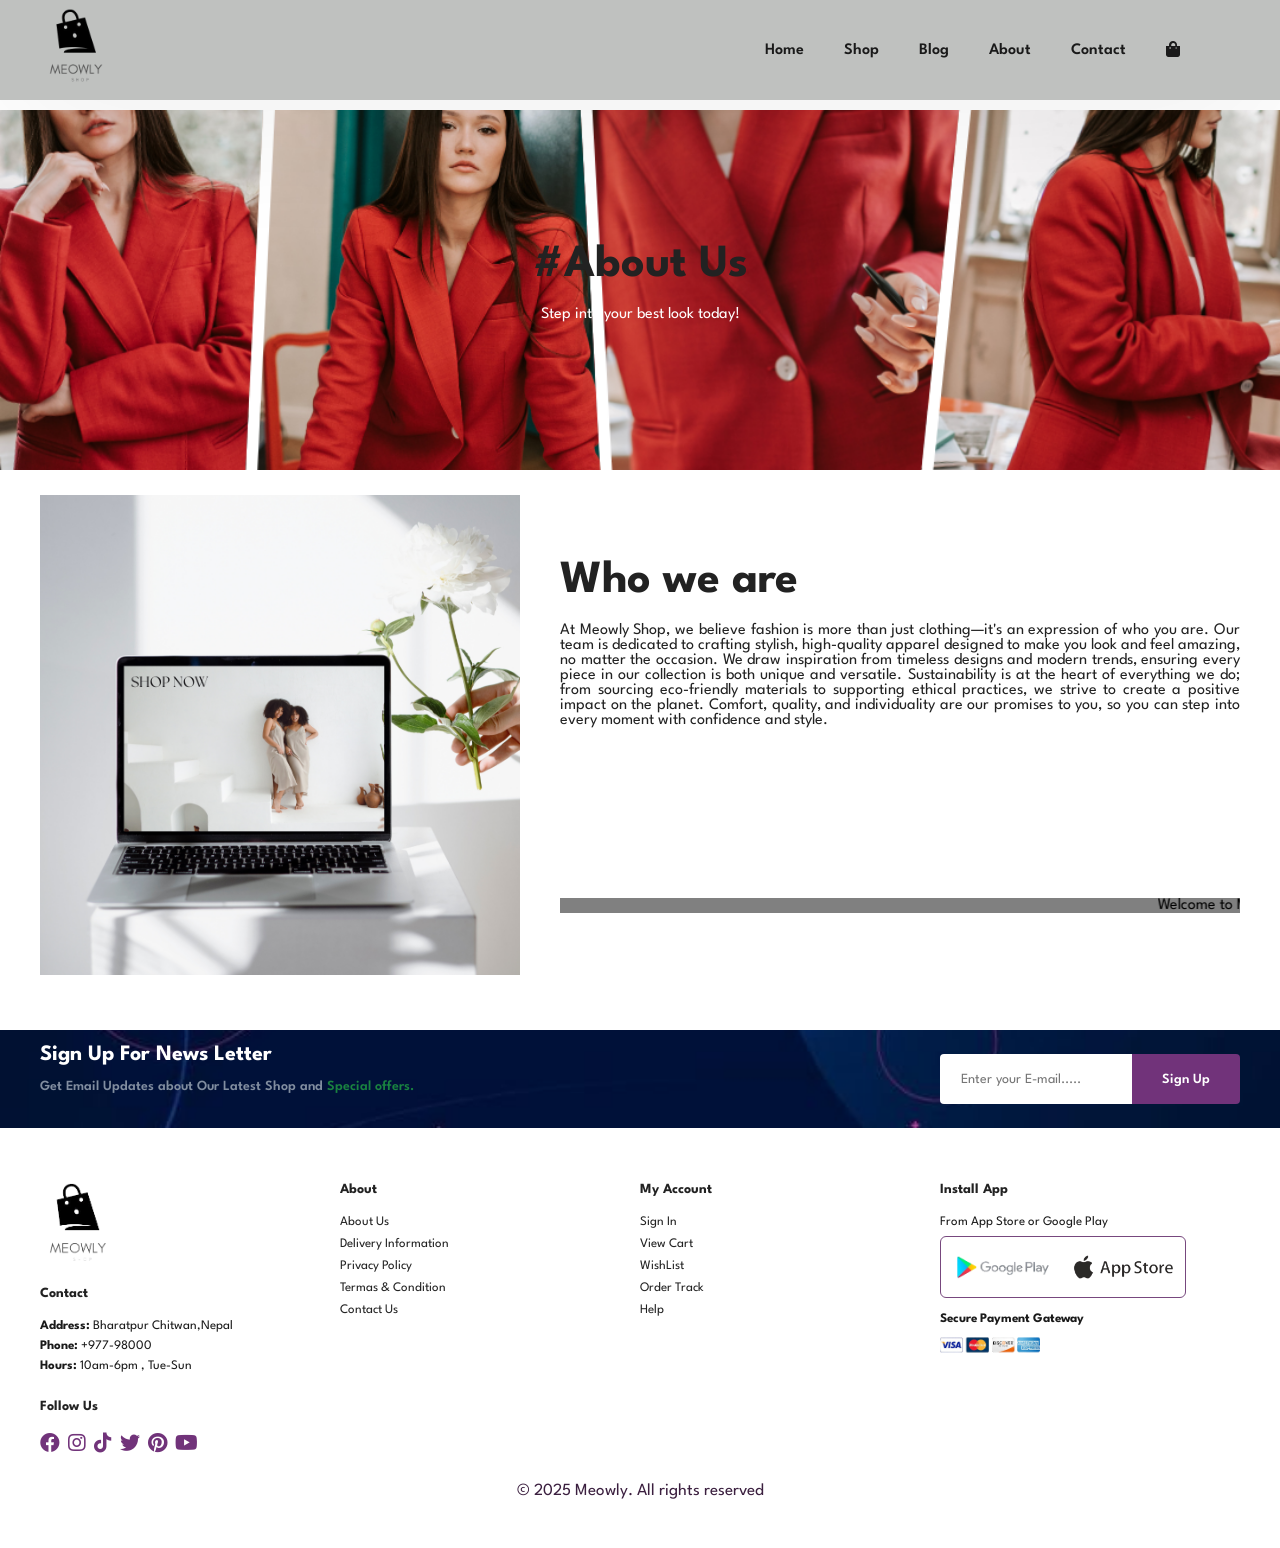
<file: about.html>
<!DOCTYPE html>
<html lang="en">
<head>
    <meta charset="UTF-8">
    <meta name="viewport" content="width=device-width, initial-scale=1.0">
    <title>Ecommerce</title>
    <link rel="stylesheet" href="https://cdnjs.cloudflare.com/ajax/libs/font-awesome/5.15.4/css/all.min.css">
   
        <link rel="stylesheet" href="https://cdnjs.cloudflare.com/ajax/libs/font-awesome/5.15.4/css/all.min.css">
   
    <link rel="stylesheet" href="style.css">
    
</head>
<body>
    <section id="header">
        <a href="#"><img src="img/meowly1.png" class="logo" alt="logo"></a>
        <div>
            <ul id="navbar">
                <li><a  href="index.html">Home</a></li>
                <li><a href="shop.html">Shop</a></li>
                <li><a href="blog.html">Blog</a></li>
                <li><a href="about.html">About</a></li>
                <li><a href="contact.html">Contact</a></li>
                <li><a href="cart.html"><i class="fa fa-shopping-bag" aria-hidden="true"></i></a></li>
                <a href="#" id="close"><i class="fas fa-times"></i></a>
            </ul>
        </div>
        <div id="mobile">
            <i id="bar" class="fas fa-outdent"></i>
        </div>
    </section>
    <section id="page-head" class="about-header">
        <h2>#About Us</h2>
        <p>Step into your best look today!</p>
    </section>
    <section id="about-head" class="section-p1">
        <img src="img/about/about.png" alt="">
        <div>
            <h2>Who we are</h2>
            <p>At Meowly Shop, we believe fashion is more than just clothing—it's an expression of who you are. Our team is dedicated to crafting stylish, 
                high-quality apparel designed to make you look and feel amazing, no matter the occasion. 
                We draw inspiration from timeless designs and modern trends, ensuring every piece in our collection is both unique and versatile. 
                Sustainability is at the heart of everything we do; from sourcing eco-friendly materials to supporting ethical practices,
                 we strive to create a positive impact on the planet. Comfort, quality, and individuality are our promises to you,
                  so you can step into every moment with confidence and style.</p>
            <br><br>
            <br><br>
            <br><br>
            <br><br>
            <br><br>
            
            
            <marquee bgcolor="grey" loop="-1 " width="100%" behavior="scroll" direction="left"> Welcome to Meowly Shop! Discover the latest trends, exclusive collections, and sustainable fashion options. Shop now and redefine your style!</marquee>
        </div>
    </section>
    <section id="newsletter" class="section-p1 section-m1">
        <div class="newstext">
            <h4>Sign Up For News Letter</h4>
            <p>Get Email Updates about Our Latest Shop and <span>Special offers.</span></p>
        </div>
        <div class="form">
            <input type="text" placeholder="Enter your E-mail.....">
            <button class="normal">Sign Up</button>
        </div>
    </section>
    <footer class="section-p1">
        <div class="col">
            <img class="logo" src="img/meowly.png" alt="">
            <h4> Contact</h4>
            <p> <strong>Address:</strong>  Bharatpur Chitwan,Nepal</p>
            <p> <strong>Phone:</strong> +977-98000</p>
            <p> <strong>Hours:</strong>  10am-6pm , Tue-Sun</p>
            <div class="follow"> 
                <h4>Follow Us</h4>
                <div class="icon">
                    <a href="#" class="fab fa-facebook"></a>
                    <a href="#" class="fab fa-instagram"></a>
                    <a href="#" class="fab fa-tiktok"></a>
                    <a href="#" class="fab fa-twitter"></a>
                    <a href="#" class="fab fa-pinterest"></a>
                    <a href="#" class="fab fa-youtube"></a>
                </div>
            </div>
        </div>
        <div class="col">
            <h4>About</h4>
            <a href="#">About Us</a>
            <a href="#">Delivery Information</a>
            <a href="#">Privacy Policy</a>
            <a href="#">Termas & Condition</a>
            <a href="#">Contact Us</a>
        </div>
        <div class="col">
            <h4>My Account</h4>
            <a href="#">Sign In</a>
            <a href="#">View Cart</a>
            <a href="#">WishList</a>
            <a href="#">Order Track</a>
            <a href="#">Help</a>
        </div>
        <div class="col install">
            <h4>Install App</h4>
            <p>From App Store or Google Play</p>
            <div class="row">
                <img src="img/gplay.png" alt="">
                <img src="img/app.png" alt="">
            </div>
            &nbsp;
            <p><strong>Secure Payment Gateway</strong></p>
            <img class="pay"src="img/pay.png" alt="">
        </div>

        <div class="copyright">
            <p>&copy; 2025 Meowly. All rights reserved</p>
        </div>
    </footer>

<script src="script.js"></script>
</body>
</html>
</file>
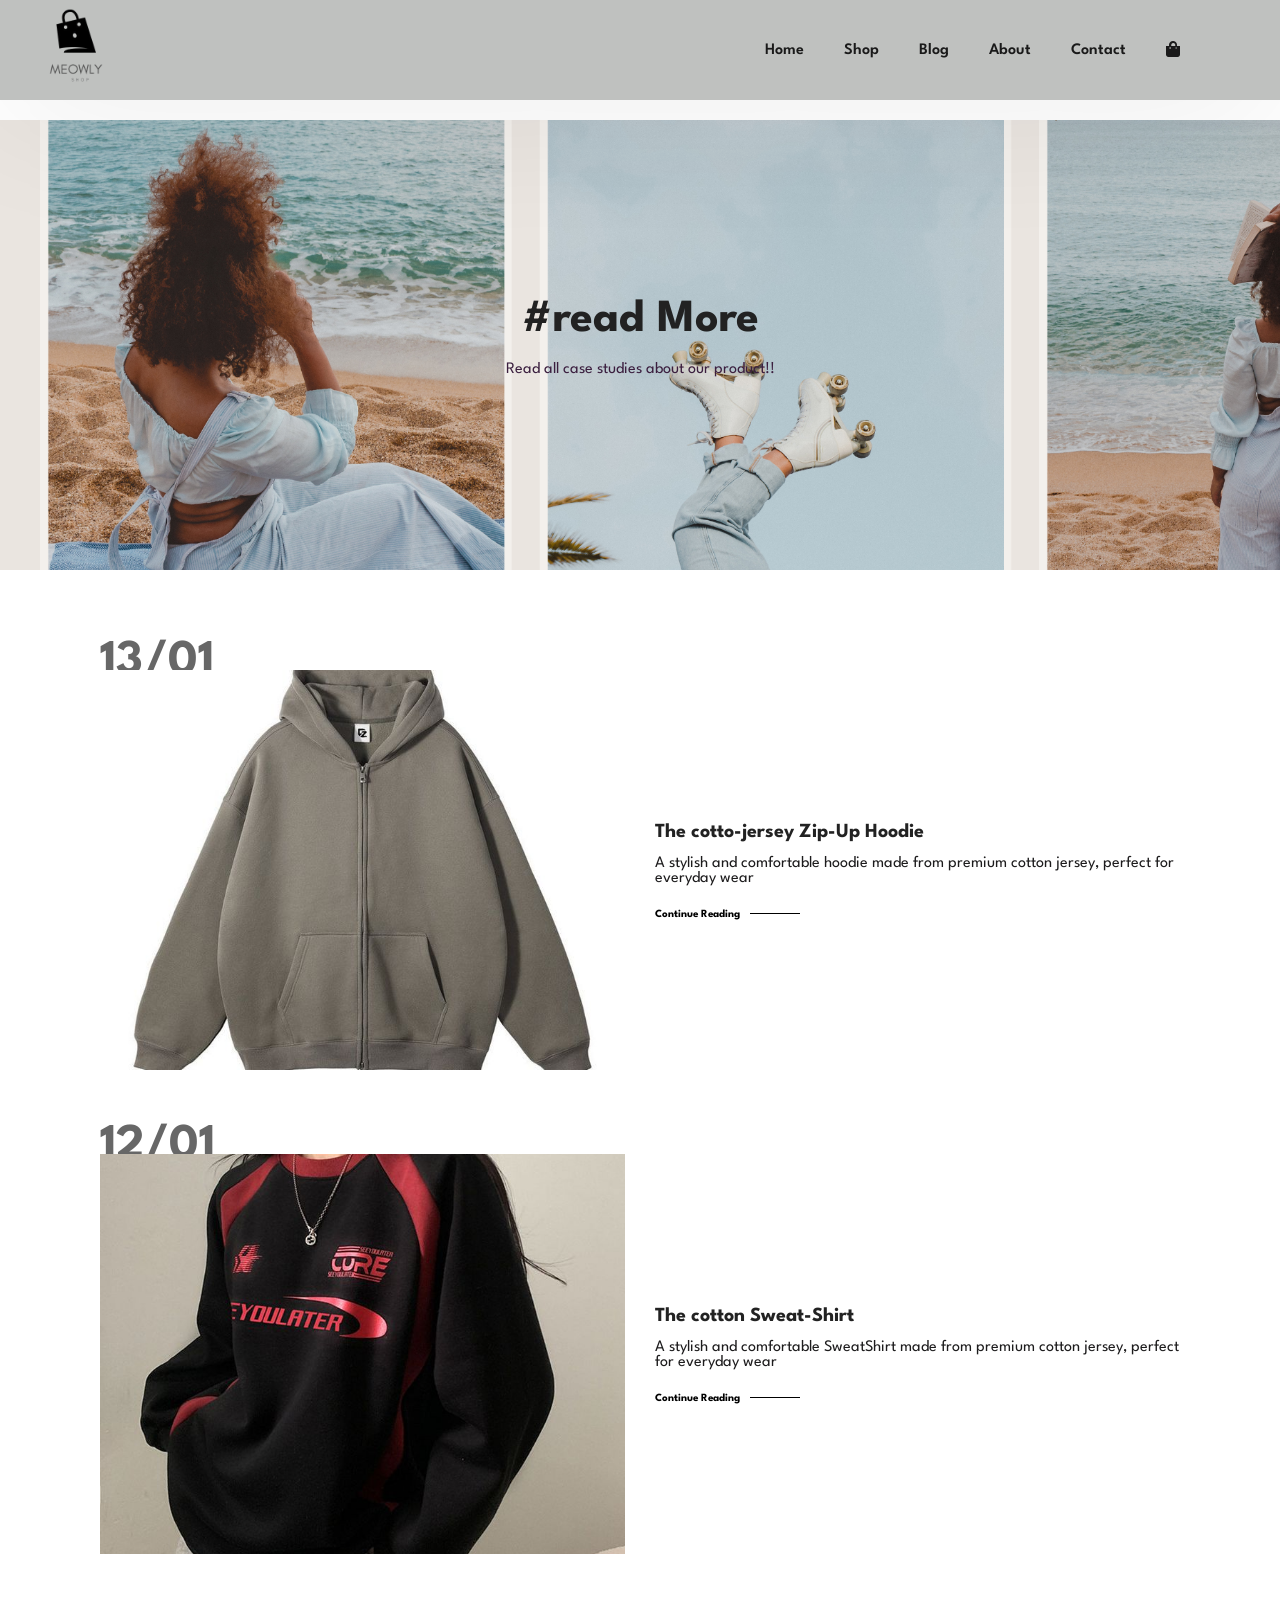
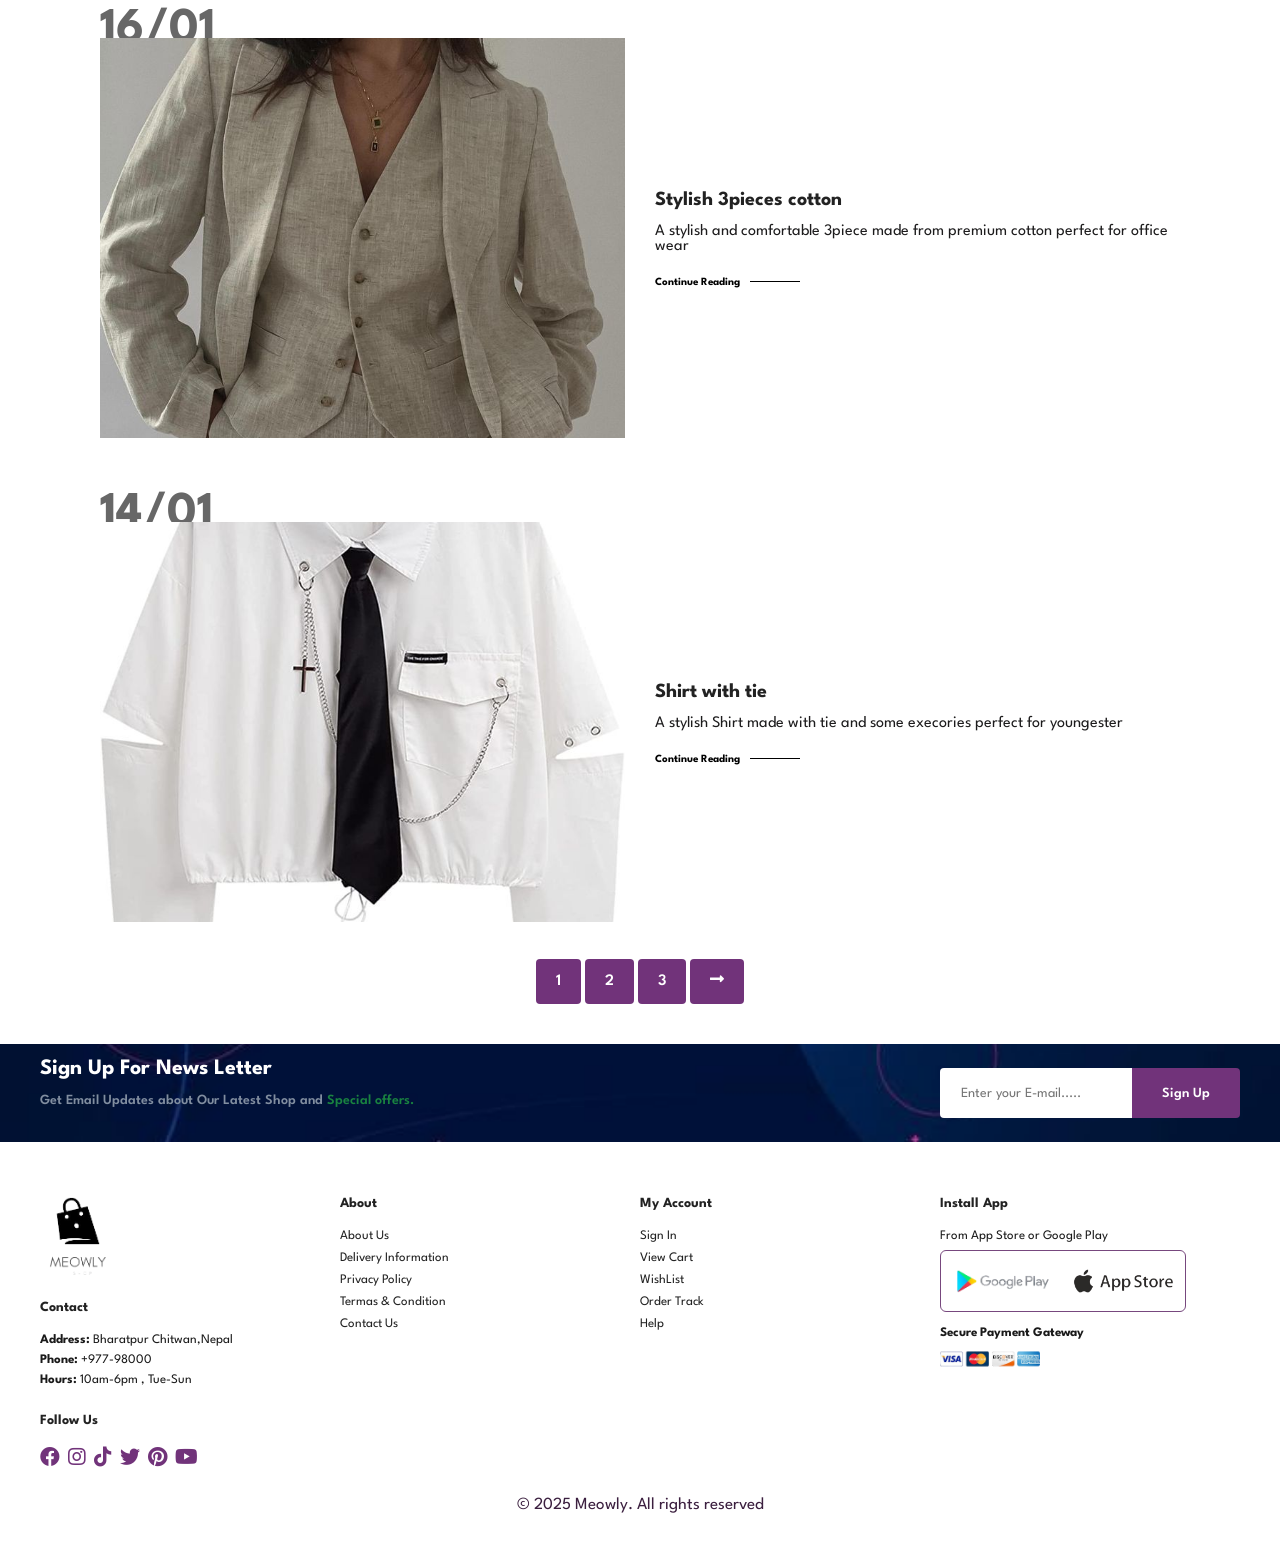
<file: blog.html>
<!DOCTYPE html>
<html lang="en">
<head>
    <meta charset="UTF-8">
    <meta name="viewport" content="width=device-width, initial-scale=1.0">
    <title>Ecommerce</title>
    <link rel="stylesheet" href="https://cdnjs.cloudflare.com/ajax/libs/font-awesome/5.15.4/css/all.min.css">
   
        <link rel="stylesheet" href="https://cdnjs.cloudflare.com/ajax/libs/font-awesome/5.15.4/css/all.min.css">
   
    <link rel="stylesheet" href="style.css">
    
</head>
<body>
    <section id="header">
        <a href="#"><img src="img/meowly1.png" class="logo" alt="logo"></a>
        <div>
            <ul id="navbar">
                <li><a href="index.html">Home</a></li>
                <li><a href="shop.html">Shop</a></li>
                <li><a href="blog.html">Blog</a></li>
                <li><a href="about.html">About</a></li>
                <li><a href="contact.html">Contact</a></li>
                <li><a href="cart.html"><i class="fa fa-shopping-bag" aria-hidden="true"></i></a></li>
                <a href="#" id="close"><i class="fas fa-times"></i></a>
            </ul>
        </div>
        <div id="mobile">
            <i id="bar" class="fas fa-outdent"></i>
        </div>
    </section>
    <section id="page-head" class="blog-header">
        <h2>#read More</h2>
        <p>Read all case studies about our product!!</p>
    </section>
    <section id="blog">
        <div class="blog-box">
            <div class="blog-img">
                <img src="img/blog/blog1.jpg" alt="">
            </div>
            <div class="blog-details">
                <h4>The cotto-jersey Zip-Up Hoodie</h4>
                <p>A stylish and comfortable hoodie made from premium cotton jersey, perfect for everyday wear</p>
                <a href="#">Continue Reading</a>
            </div>
            <h1>13/01</h1>
        </div>
        <div class="blog-box">
            <div class="blog-img">
                <img src="img/blog/blog3.jpeg" alt="">
            </div>
            <div class="blog-details">
                <h4>The cotton Sweat-Shirt</h4>
                <p>A stylish and comfortable SweatShirt made from premium cotton jersey, perfect for everyday wear</p>
                <a href="#">Continue Reading</a>
            </div>
            <h1>12/01</h1>
        </div>
        <div class="blog-box">
            <div class="blog-img">
                <img src="img/blog/blog2.jpeg" alt="">
            </div>
            <div class="blog-details">
                <h4>Stylish 3pieces cotton </h4>
                <p>A stylish and comfortable 3piece made from premium cotton perfect for office wear</p>
                <a href="#">Continue Reading</a>
            </div>
            <h1>16/01</h1>
        </div>
        <div class="blog-box">
            <div class="blog-img">
                <img src="img/blog/blog4.jpeg" alt="">
            </div>
            <div class="blog-details">
                <h4>Shirt with tie </h4>
                <p>A stylish Shirt made with tie and some execories perfect for youngester</p>
                <a href="#">Continue Reading</a>
            </div>
            <h1>14/01</h1>
        </div>
    </section>
   
    <section id="pagination" class="section-p1">
        <a href="#">1</a>
        <a href="#">2</a>
        <a href="#">3</a>
        <a href="#"><i class="fa fa-long-arrow-alt-right"></i></a>
    </section>
    <section id="newsletter" class="section-p1 section-m1">
        <div class="newstext">
            <h4>Sign Up For News Letter</h4>
            <p>Get Email Updates about Our Latest Shop and <span>Special offers.</span></p>
        </div>
        <div class="form">
            <input type="text" placeholder="Enter your E-mail.....">
            <button class="normal">Sign Up</button>
        </div>
    </section>
    <footer class="section-p1">
        <div class="col">
            <img class="logo" src="img/meowly.png" alt="">
            <h4> Contact</h4>
            <p> <strong>Address:</strong>  Bharatpur Chitwan,Nepal</p>
            <p> <strong>Phone:</strong> +977-98000</p>
            <p> <strong>Hours:</strong>  10am-6pm , Tue-Sun</p>
            <div class="follow"> 
                <h4>Follow Us</h4>
                <div class="icon">
                    <a href="#" class="fab fa-facebook"></a>
                    <a href="#" class="fab fa-instagram"></a>
                    <a href="#" class="fab fa-tiktok"></a>
                    <a href="#" class="fab fa-twitter"></a>
                    <a href="#" class="fab fa-pinterest"></a>
                    <a href="#" class="fab fa-youtube"></a>
                </div>
            </div>
        </div>
        <div class="col">
            <h4>About</h4>
            <a href="#">About Us</a>
            <a href="#">Delivery Information</a>
            <a href="#">Privacy Policy</a>
            <a href="#">Termas & Condition</a>
            <a href="#">Contact Us</a>
        </div>
        <div class="col">
            <h4>My Account</h4>
            <a href="#">Sign In</a>
            <a href="#">View Cart</a>
            <a href="#">WishList</a>
            <a href="#">Order Track</a>
            <a href="#">Help</a>
        </div>
        <div class="col install">
            <h4>Install App</h4>
            <p>From App Store or Google Play</p>
            <div class="row">
                <img src="img/gplay.png" alt="">
                <img src="img/app.png" alt="">
            </div>
            &nbsp;
            <p><strong>Secure Payment Gateway</strong></p>
            <img class="pay"src="img/pay.png" alt="">
        </div>

        <div class="copyright">
            <p>&copy; 2025 Meowly. All rights reserved</p>
        </div>
    </footer>

<script src="script.js"></script>
</body>
</html>
</file>
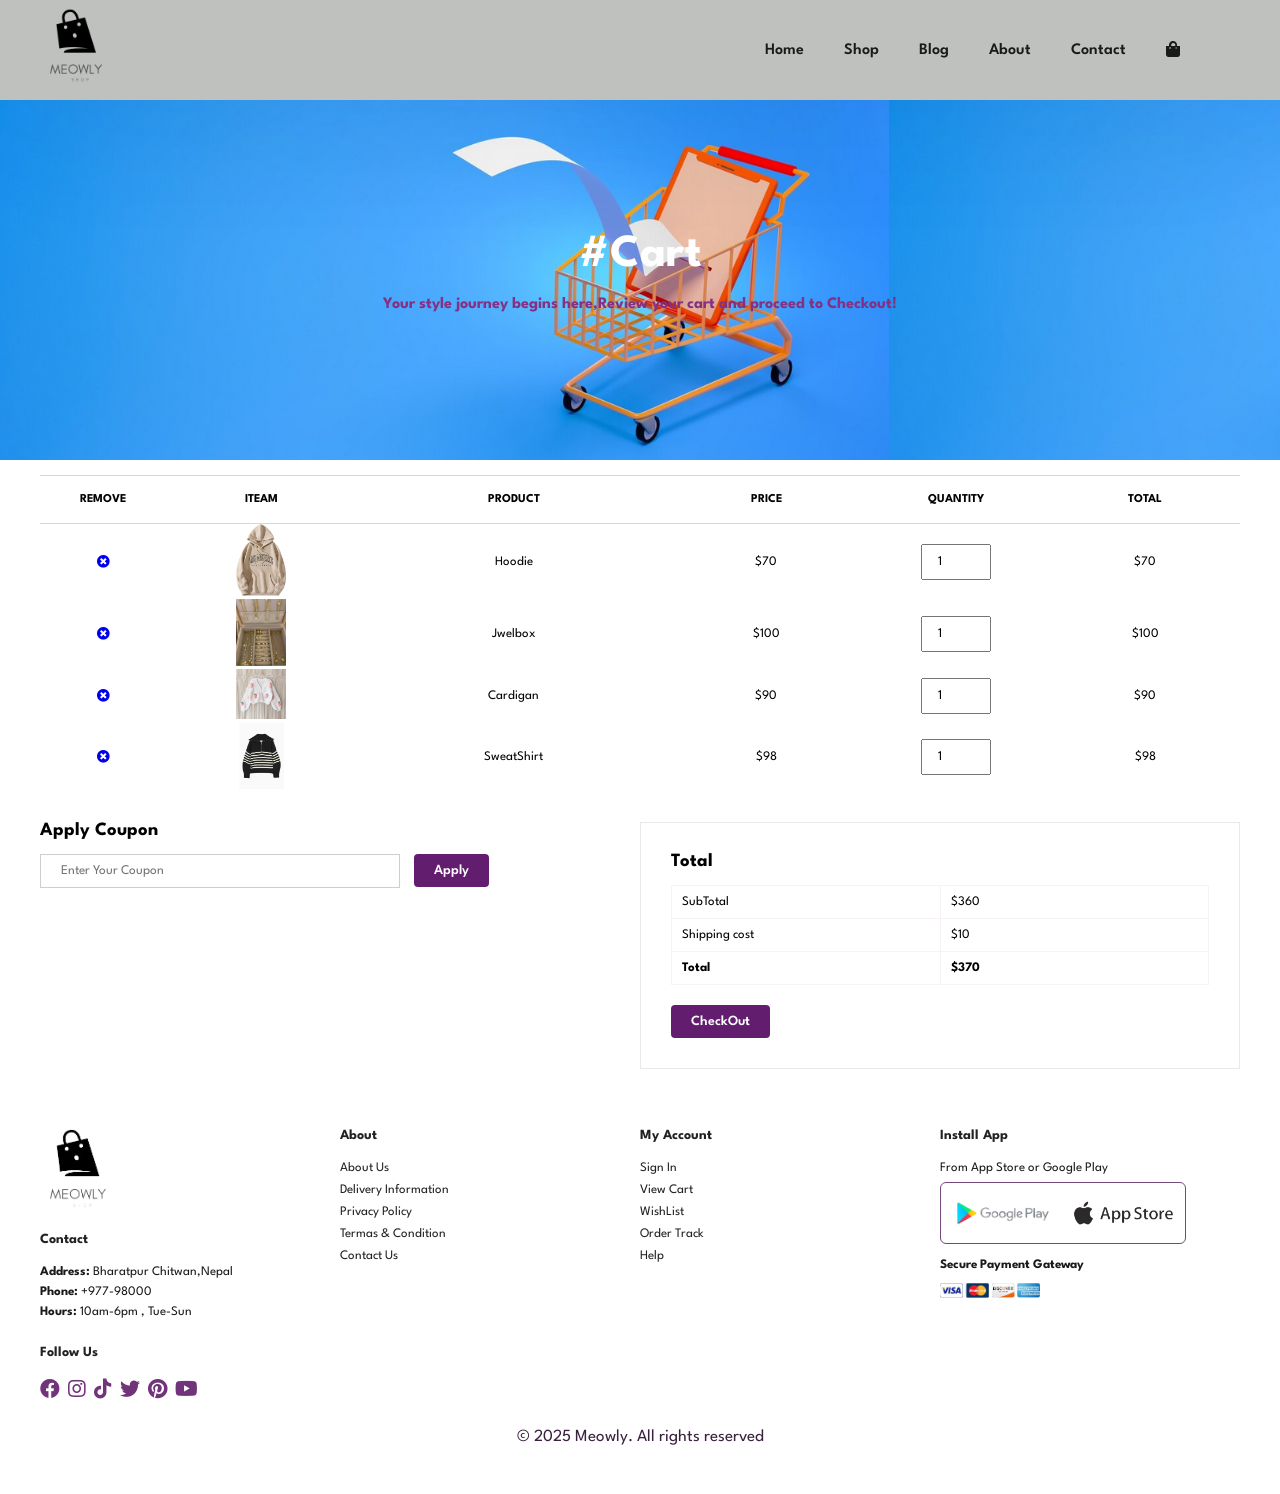
<file: cart.html>
<!DOCTYPE html>
<html lang="en">
<head>
    <meta charset="UTF-8">
    <meta name="viewport" content="width=device-width, initial-scale=1.0">
    <title>Ecommerce</title>
    <link rel="stylesheet" href="https://cdnjs.cloudflare.com/ajax/libs/font-awesome/5.15.4/css/all.min.css">
   
        <link rel="stylesheet" href="https://cdnjs.cloudflare.com/ajax/libs/font-awesome/5.15.4/css/all.min.css">
   
    <link rel="stylesheet" href="style.css">
    
</head>
<body>
    <section id="header">
        <a href="#"><img src="img/meowly1.png" class="logo" alt="logo"></a>
        <div>
            <ul id="navbar">
                <li><a  href="index.html">Home</a></li>
                <li><a href="shop.html">Shop</a></li>
                <li><a href="blog.html">Blog</a></li>
                <li><a href="about.html">About</a></li>
                <li><a href="contact.html">Contact</a></li>
                <li><a href="cart.html"><i class="fa fa-shopping-bag" aria-hidden="true"></i></a></li>
                <a href="#" id="close"><i class="fas fa-times"></i></a>
            </ul>
        </div>
        <div id="mobile">
            <i id="bar" class="fas fa-outdent"></i>
        </div>
    </section>
    <section id="page-head" class="cart-header">
        <h2>#Cart</h2>
        <p><strong>Your style journey begins here,Review your cart and proceed to Checkout!</strong></p>
    </section>
    <section id="cart" class="section-p1">
        <table width="100%">
            <thead>
                <tr>
                    <td>Remove</td>
                    <td>Iteam</td>
                    <td>Product</td>
                    <td>Price</td>
                    <td>Quantity</td>
                    <td>Total</td>
                </tr>
            </thead>
            <tbody>
                <tr>
                    <td><a href="#"><i class="fa fa-times-circle"></i></a></td>
                    <td><img src="img/product/hoodie.jpeg" alt=""></td>
                    <td>Hoodie</td>
                    <td>$70</td>
                    <td><input type="number" value="1"></td>
                    <td>$70</td>
                </tr>
                <tr>
                    <td><a href="#"><i class="fa fa-times-circle"></i></a></td>
                    <td><img src="img/product/jwelbox.jpeg" alt=""></td>
                    <td>Jwelbox</td>
                    <td>$100</td>
                    <td><input type="number" value="1"></td>
                    <td>$100</td>
                </tr>
                <tr>
                    <td><a href="#"><i class="fa fa-times-circle"></i></a></td>
                    <td><img src="img/product/cardigan.jpeg" alt=""></td>
                    <td>Cardigan</td>
                    <td>$90</td>
                    <td><input type="number" value="1"></td>
                    <td>$90</td>
                </tr>
                <tr>
                    <td><a href="#"><i class="fa fa-times-circle"></i></a></td>
                    <td><img src="img/product/neck.jpeg" alt=""></td>
                    <td>SweatShirt</td>
                    <td>$98</td>
                    <td><input type="number" value="1"></td>
                    <td>$98</td>
                </tr>
            </tbody>
        </table>
    </section>
    <section id="cart-add" class="section-p1">
        <div id="coupon">
            <h3>Apply Coupon</h3>
            <div>
                <input text="type" placeholder="Enter Your Coupon">
                <button class="normal">Apply</button>
            </div>
        </div>

        <div id="sub-total">
            <h3>Total</h3>
            <table>
                <tr>
                    <td>SubTotal</td>
                    <td>$360</td>
                </tr>
                <tr>
                    <td>Shipping cost</td>
                    <td>$10</td>
                </tr>
                <tr>
                    <td><strong>Total</strong></td>
                    <td><strong>$370</strong></td>
                </tr>
            </table>
            <button class="normal">CheckOut</button>
        </div>
    </section>
   
    

   
    <footer class="section-p1">
        <div class="col">
            <img class="logo" src="img/meowly.png" alt="">
            <h4> Contact</h4>
            <p> <strong>Address:</strong>  Bharatpur Chitwan,Nepal</p>
            <p> <strong>Phone:</strong> +977-98000</p>
            <p> <strong>Hours:</strong>  10am-6pm , Tue-Sun</p>
            <div class="follow"> 
                <h4>Follow Us</h4>
                <div class="icon">
                    <a href="#" class="fab fa-facebook"></a>
                    <a href="#" class="fab fa-instagram"></a>
                    <a href="#" class="fab fa-tiktok"></a>
                    <a href="#" class="fab fa-twitter"></a>
                    <a href="#" class="fab fa-pinterest"></a>
                    <a href="#" class="fab fa-youtube"></a>
                </div>
            </div>
        </div>
        <div class="col">
            <h4>About</h4>
            <a href="#">About Us</a>
            <a href="#">Delivery Information</a>
            <a href="#">Privacy Policy</a>
            <a href="#">Termas & Condition</a>
            <a href="#">Contact Us</a>
        </div>
        <div class="col">
            <h4>My Account</h4>
            <a href="#">Sign In</a>
            <a href="#">View Cart</a>
            <a href="#">WishList</a>
            <a href="#">Order Track</a>
            <a href="#">Help</a>
        </div>
        <div class="col install">
            <h4>Install App</h4>
            <p>From App Store or Google Play</p>
            <div class="row">
                <img src="img/gplay.png" alt="">
                <img src="img/app.png" alt="">
            </div>
            &nbsp;
            <p><strong>Secure Payment Gateway</strong></p>
            <img class="pay"src="img/pay.png" alt="">
        </div>

        <div class="copyright">
            <p>&copy; 2025 Meowly. All rights reserved</p>
        </div>
    </footer>

<script src="script.js"></script>
</body>
</html>
</file>
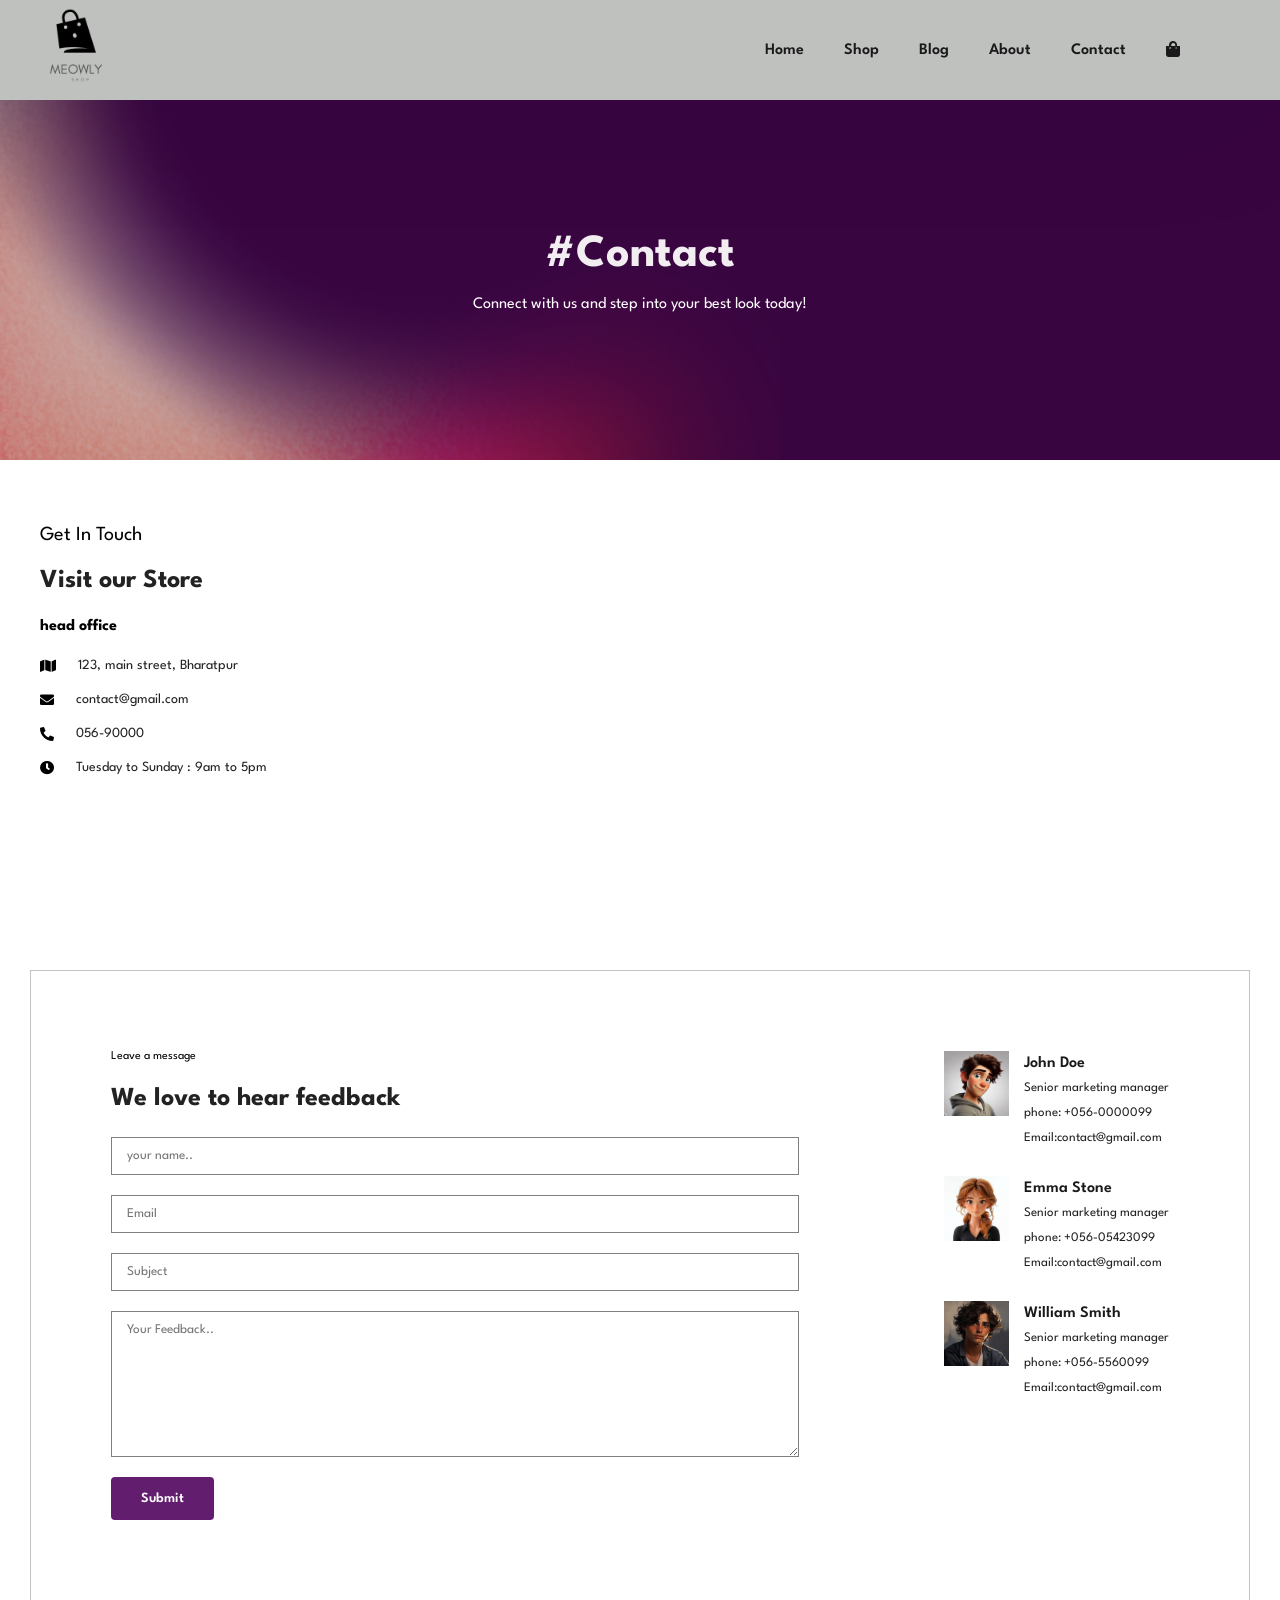
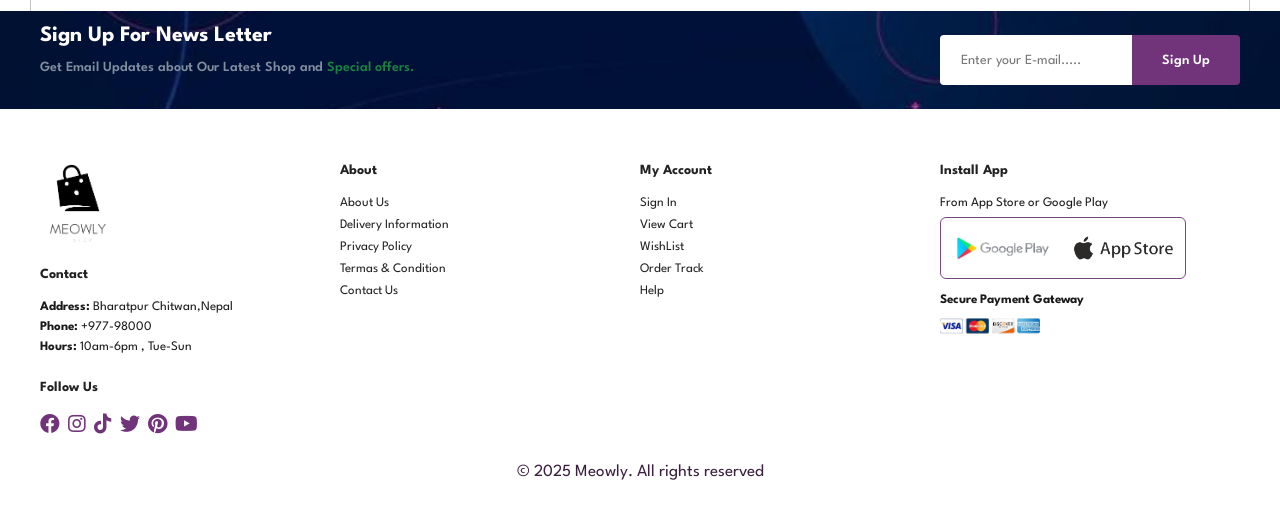
<file: contact.html>
<!DOCTYPE html>
<html lang="en">
<head>
    <meta charset="UTF-8">
    <meta name="viewport" content="width=device-width, initial-scale=1.0">
    <title>Ecommerce</title>
    <link rel="stylesheet" href="https://cdnjs.cloudflare.com/ajax/libs/font-awesome/5.15.4/css/all.min.css">
   
        <link rel="stylesheet" href="https://cdnjs.cloudflare.com/ajax/libs/font-awesome/5.15.4/css/all.min.css">
   
    <link rel="stylesheet" href="style.css">
    
</head>
<body>
    <section id="header">
        <a href="#"><img src="img/meowly1.png" class="logo" alt="logo"></a>
        <div>
            <ul id="navbar">
                <li><a  href="index.html">Home</a></li>
                <li><a href="shop.html">Shop</a></li>
                <li><a href="blog.html">Blog</a></li>
                <li><a href="about.html">About</a></li>
                <li><a href="contact.html">Contact</a></li>
                <li><a href="cart.html"><i class="fa fa-shopping-bag" aria-hidden="true"></i></a></li>
                <a href="#" id="close"><i class="fas fa-times"></i></a>
            </ul>
        </div>
        <div id="mobile">
            <i id="bar" class="fas fa-outdent"></i>
        </div>
    </section>
    <section id="page-head" class="contact-header">
        <h2>#Contact</h2>
        <p>Connect with us and step into your best look today!</p>
    </section>
    <section id="contact-details" class="section-p1">
        <div class="details">
            <span>Get In Touch</span>
            <h2>Visit our Store</h2>
            <h3> head office</h3>
            <div>
                <li>
                    <i class="fa fa-map"></i>
                    <p>123, main street, Bharatpur</p>
                </li>
                <li>
                    <i class="fa fa-envelope"></i>
                    <p>contact@gmail.com</p>
                </li>
                <li>
                    <i class="fa fa-phone-alt"></i>
                    <p>056-90000</p>
                </li>
                <li>
                    <i class="fa fa-clock"></i>
                    <p>Tuesday to Sunday : 9am to 5pm</p>
                </li>
            </div>
        </div>
        <div class="map">
            <iframe src="https://www.google.com/maps/embed?pb=!1m18!1m12!1m3!1d3533.1524539265097!2d84.42749387459135!3d27.681682576197293!2m3!1f0!2f0!3f0!3m2!1i1024!2i768!4f13.1!3m3!1m2!1s0x3994fb8f43817f5d%3A0x7cb4fbceb7c4eb7!2sChaubiskothi!5e0!3m2!1sen!2snp!4v1736910448128!5m2!1sen!2snp" width="600" height="450" style="border:0;" allowfullscreen="" loading="lazy" referrerpolicy="no-referrer-when-downgrade"></iframe>
        </div>
    </section>
    <section id="form-details">
        <form action="">
            <span>Leave a message</span>
            <h2>We love to hear feedback</h2>
            <input type="text" placeholder="your name..">
            <input type="text" placeholder="Email">
            <input type="text" placeholder="Subject">
            <textarea name="" id=" " cols="30" rows="10" placeholder="Your Feedback.."></textarea>
            <button class="normal">Submit</button>
        </form>
        <div class="people">
           <div>
            <img src="img/contact/john.jpeg">
            <p><span>John Doe </span> Senior marketing manager <br> phone:
            +056-0000099 <br>Email:contact@gmail.com</p>
           </div> 
           <div>
            <img src="img/contact/emma.jpeg">
            <p><span>Emma Stone </span> Senior marketing manager <br> phone:
            +056-05423099 <br>Email:contact@gmail.com</p>
           </div> 
           <div>
            <img src="img/contact/william.jpeg">
            <p><span>William Smith </span> Senior marketing manager <br> phone:
            +056-5560099 <br>Email:contact@gmail.com</p>
           </div> 
          
        </div>
    </section>

    <section id="newsletter" class="section-p1 section-m1">
        <div class="newstext">
            <h4>Sign Up For News Letter</h4>
            <p>Get Email Updates about Our Latest Shop and <span>Special offers.</span></p>
        </div>
        <div class="form">
            <input type="text" placeholder="Enter your E-mail.....">
            <button class="normal">Sign Up</button>
        </div>
    </section>
    <footer class="section-p1">
        <div class="col">
            <img class="logo" src="img/meowly.png" alt="">
            <h4> Contact</h4>
            <p> <strong>Address:</strong>  Bharatpur Chitwan,Nepal</p>
            <p> <strong>Phone:</strong> +977-98000</p>
            <p> <strong>Hours:</strong>  10am-6pm , Tue-Sun</p>
            <div class="follow"> 
                <h4>Follow Us</h4>
                <div class="icon">
                    <a href="#" class="fab fa-facebook"></a>
                    <a href="#" class="fab fa-instagram"></a>
                    <a href="#" class="fab fa-tiktok"></a>
                    <a href="#" class="fab fa-twitter"></a>
                    <a href="#" class="fab fa-pinterest"></a>
                    <a href="#" class="fab fa-youtube"></a>
                </div>
            </div>
        </div>
        <div class="col">
            <h4>About</h4>
            <a href="#">About Us</a>
            <a href="#">Delivery Information</a>
            <a href="#">Privacy Policy</a>
            <a href="#">Termas & Condition</a>
            <a href="#">Contact Us</a>
        </div>
        <div class="col">
            <h4>My Account</h4>
            <a href="#">Sign In</a>
            <a href="#">View Cart</a>
            <a href="#">WishList</a>
            <a href="#">Order Track</a>
            <a href="#">Help</a>
        </div>
        <div class="col install">
            <h4>Install App</h4>
            <p>From App Store or Google Play</p>
            <div class="row">
                <img src="img/gplay.png" alt="">
                <img src="img/app.png" alt="">
            </div>
            &nbsp;
            <p><strong>Secure Payment Gateway</strong></p>
            <img class="pay"src="img/pay.png" alt="">
        </div>

        <div class="copyright">
            <p>&copy; 2025 Meowly. All rights reserved</p>
        </div>
    </footer>

<script src="script.js"></script>
</body>
</html>
</file>
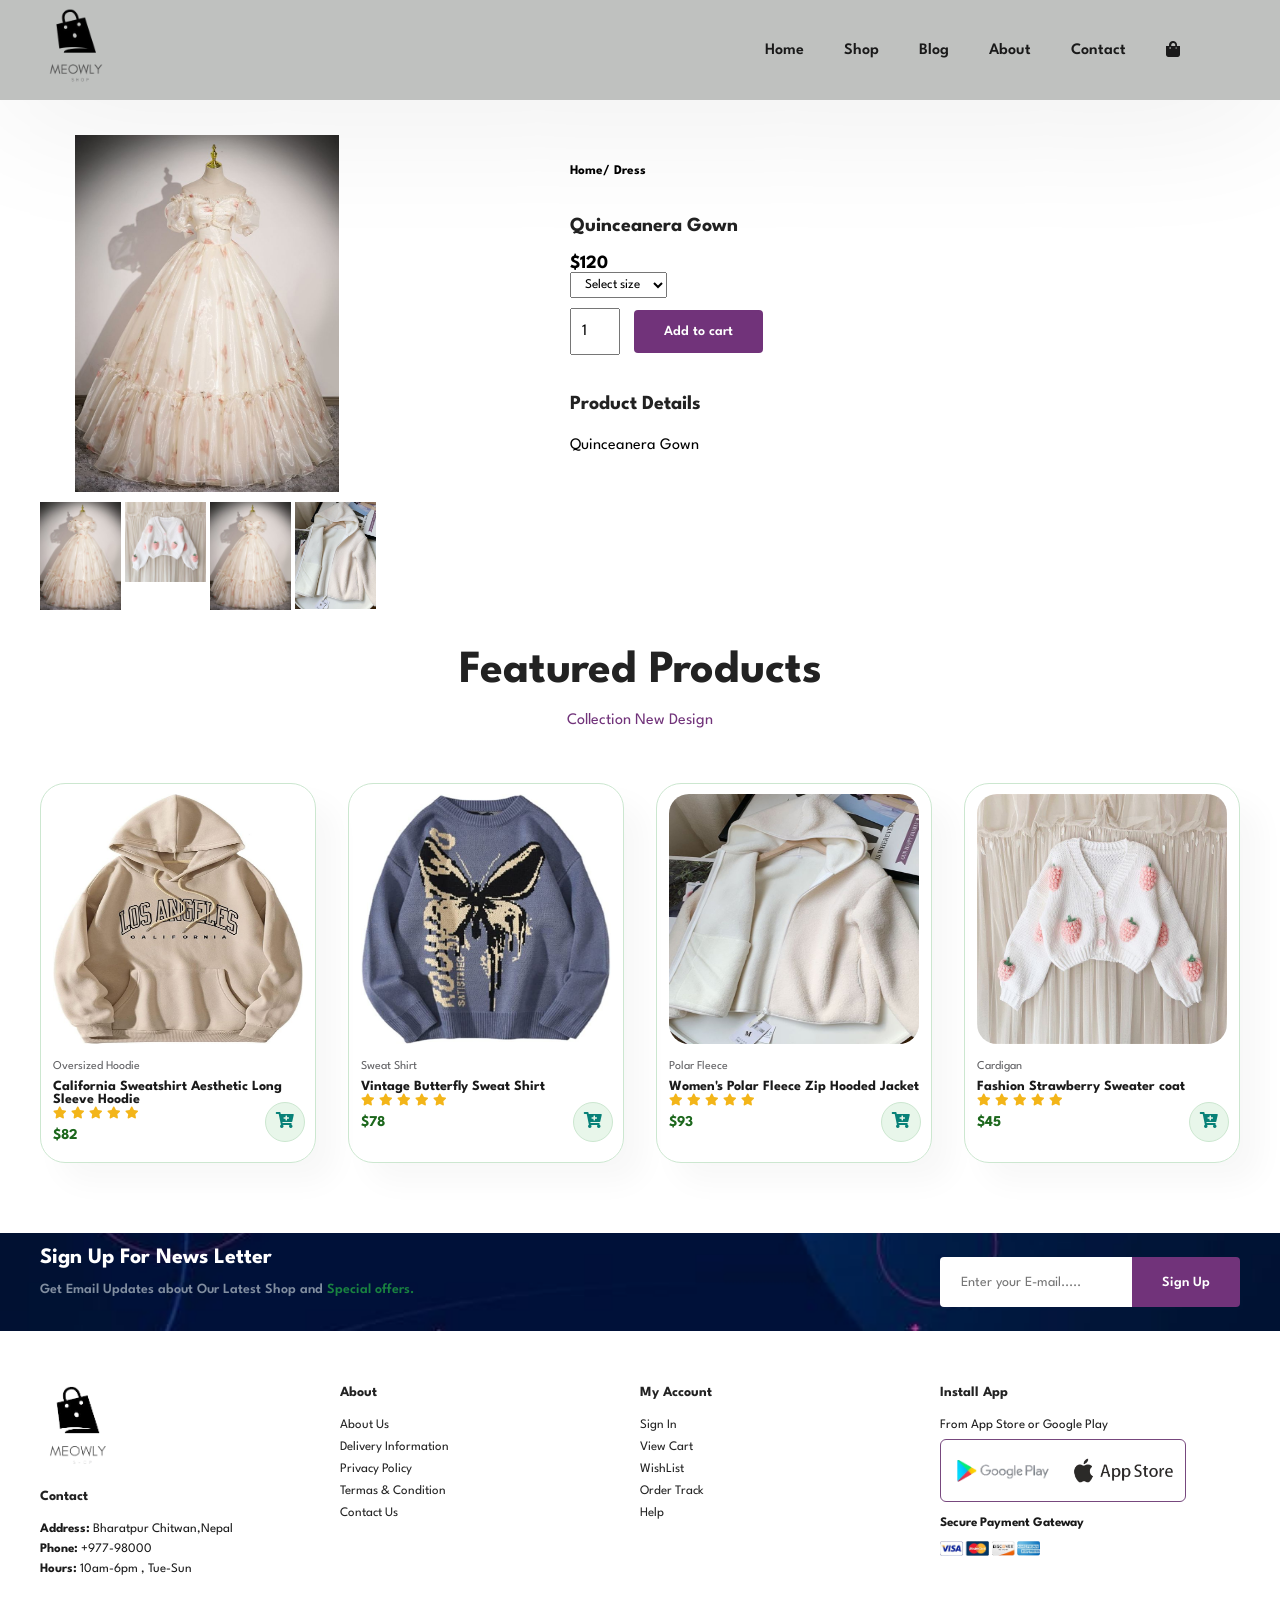
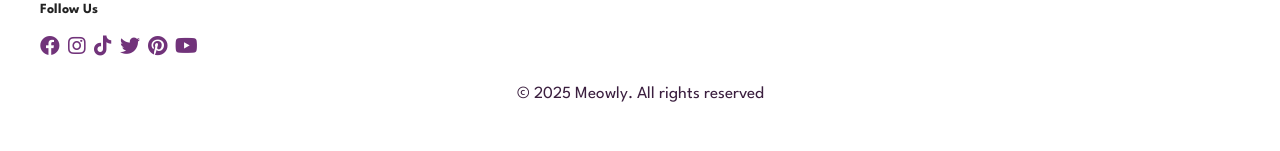
<file: sproduct.html>
<!DOCTYPE html>
<html lang="en">
<head>
    <meta charset="UTF-8">
    <meta name="viewport" content="width=device-width, initial-scale=1.0">
    <title>Ecommerce</title>
    <link rel="stylesheet" href="https://cdnjs.cloudflare.com/ajax/libs/font-awesome/5.15.4/css/all.min.css">
   
        <link rel="stylesheet" href="https://cdnjs.cloudflare.com/ajax/libs/font-awesome/5.15.4/css/all.min.css">
   
    <link rel="stylesheet" href="style.css">
    
</head>
<body>
    <section id="header">
        <a href="#"><img src="img/meowly1.png" class="logo" alt="logo"></a>
        <div>
            <ul id="navbar">
                <li><a  href="index.html">Home</a></li>
                <li><a href="shop.html">Shop</a></li>
                <li><a href="blog.html">Blog</a></li>
                <li><a href="about.html">About</a></li>
                <li><a href="contact.html">Contact</a></li>
                <li><a href="cart.html"><i class="fa fa-shopping-bag" aria-hidden="true"></i></a></li>
                <a href="#" id="close"><i class="fas fa-times"></i></a>
            </ul>
        </div>
        <div id="mobile">
            <i id="bar" class="fas fa-outdent"></i>
        </div>
    </section>
    <section id="pro-details" class="section-p1">
        <div class="single-pro-img">
            <img src="img/product/ball.jpeg" alt="" width="100%" id="MainImg">

            <div class="small-img-grp" >
                <div class="small-img-col" >
                    <img src="img/product/ball.jpeg" width="100%"class="small-img" alt="" >
                </div>
           
                <div class="small-img-col" >
                    <img src="img/product/cardigan.jpeg"width="100%" class="small-img" alt="" >
                </div>
        
                <div class="small-img-col" >
                    <img src="img/product/ball.jpeg" width="100%" class="small-img" alt="" >
                </div>

                <div class="small-img-col" >
                    <img src="img/product/polar.jpeg" width="100%" class="small-img" alt="" >
                </div>
            </div>

        </div>
        <div class="single-pro-details">
            <h5>Home/ Dress</h5>
            <h4> Quinceanera Gown</h4>
            <h3>$120</h3>
            <select>
                <option>Select size</option>
                <option>XXL</option>
                <option>XL</option>
                <option>L</option>
                <option>M</option>
                <option>S</option>
            </select>
            <input type="number" value="1">
               <button class="normal">Add to cart</button> 
               <h4>Product Details</h4>
               <span>Quinceanera Gown</span>
        </div>
    </section>
    <section id="product1" class="section-p1">
        <h2> Featured Products</h2>
        <p> Collection New Design</p>
        <div class="pro-container">
            <div class="pro">
                <img src="img/product/hoodie.jpeg" alt="img">
                <div class="des">
                    <span>Oversized Hoodie</span>
                    <h5> California Sweatshirt Aesthetic Long Sleeve Hoodie</h5>
                    <div class="star">
                        <i class="fa fa-star" aria-hidden="true"></i>
                        <i class="fa fa-star" aria-hidden="true"></i>
                        <i class="fa fa-star" aria-hidden="true"></i>
                        <i class="fa fa-star" aria-hidden="true"></i>
                        <i class="fa fa-star" aria-hidden="true"></i>
                    </div>
                    <h4>$82</h4>
                </div>
                <a href="#"><i class="fa fa-cart-plus " aria-hidden="true"></i></a>
            </div>
            <div class="pro">
                <img src="img/product/sweat.jpeg" alt="img">
                <div class="des">
                    <span>Sweat Shirt</span>
                    <h5>Vintage Butterfly Sweat Shirt</h5>
                    <div class="star">
            
                        <i class="fa fa-star" aria-hidden="true"></i>
                        <i class="fa fa-star" aria-hidden="true"></i>
                        <i class="fa fa-star" aria-hidden="true"></i>
                        <i class="fa fa-star" aria-hidden="true"></i>
                        <i class="fa fa-star" aria-hidden="true"></i>
                    </div>
                    <h4>$78</h4>
                </div>
                <a href="#"><i class="fa fa-cart-plus " aria-hidden="true"></i></a>
            </div>
            <div class="pro">
                <img src="img/product/polar.jpeg" alt="img">
                <div class="des">
                    <span>Polar Fleece</span>
                    <h5> Women's Polar Fleece Zip Hooded Jacket</h5>
                    <div class="star">
                        <i class="fa fa-star" aria-hidden="true"></i>
                        <i class="fa fa-star" aria-hidden="true"></i>
                        <i class="fa fa-star" aria-hidden="true"></i>
                        <i class="fa fa-star" aria-hidden="true"></i>
                        <i class="fa fa-star" aria-hidden="true"></i>
                    </div>
                    <h4>$93</h4>
                </div>
                <a href="#"><i class="fa fa-cart-plus " aria-hidden="true"></i></a>
            </div>
        
            <div class="pro">
                <img src="img/product/cardigan.jpeg" alt="img">
                <div class="des">
                    <span>Cardigan</span>
                    <h5> Fashion Strawberry Sweater coat</h5>
                    <div class="star">
                        <i class="fa fa-star" aria-hidden="true"></i>
                        <i class="fa fa-star" aria-hidden="true"></i>
                        <i class="fa fa-star" aria-hidden="true"></i>
                        <i class="fa fa-star" aria-hidden="true"></i>
                        <i class="fa fa-star" aria-hidden="true"></i>
                    </div>
                    <h4>$45</h4>
                </div>
                <a href="#"><i class="fa fa-cart-plus " aria-hidden="true"></i></a>
            </div>
    </section>
    <section id="newsletter" class="section-p1 section-m1">
        <div class="newstext">
            <h4>Sign Up For News Letter</h4>
            <p>Get Email Updates about Our Latest Shop and <span>Special offers.</span></p>
        </div>
        <div class="form">
            <input type="text" placeholder="Enter your E-mail.....">
            <button class="normal">Sign Up</button>
        </div>
    </section>
    <footer class="section-p1">
        <div class="col">
            <img class="logo" src="img/meowly.png" alt="">
            <h4> Contact</h4>
            <p> <strong>Address:</strong>  Bharatpur Chitwan,Nepal</p>
            <p> <strong>Phone:</strong> +977-98000</p>
            <p> <strong>Hours:</strong>  10am-6pm , Tue-Sun</p>
            <div class="follow"> 
                <h4>Follow Us</h4>
                <div class="icon">
                    <a href="#" class="fab fa-facebook"></a>
                    <a href="#" class="fab fa-instagram"></a>
                    <a href="#" class="fab fa-tiktok"></a>
                    <a href="#" class="fab fa-twitter"></a>
                    <a href="#" class="fab fa-pinterest"></a>
                    <a href="#" class="fab fa-youtube"></a>
                </div>
            </div>
        </div>
        <div class="col">
            <h4>About</h4>
            <a href="#">About Us</a>
            <a href="#">Delivery Information</a>
            <a href="#">Privacy Policy</a>
            <a href="#">Termas & Condition</a>
            <a href="#">Contact Us</a>
        </div>
        <div class="col">
            <h4>My Account</h4>
            <a href="#">Sign In</a>
            <a href="#">View Cart</a>
            <a href="#">WishList</a>
            <a href="#">Order Track</a>
            <a href="#">Help</a>
        </div>
        <div class="col install">
            <h4>Install App</h4>
            <p>From App Store or Google Play</p>
            <div class="row">
                <img src="img/gplay.png" alt="">
                <img src="img/app.png" alt="">
            </div>
            &nbsp;
            <p><strong>Secure Payment Gateway</strong></p>
            <img class="pay"src="img/pay.png" alt="">
        </div>

        <div class="copyright">
            <p>&copy; 2025 Meowly. All rights reserved</p>
        </div>
    </footer>

<script>
    let MainImg =document.querySelector("#MainImg");
    let smallImg = document.querySelectorAll(".small-img");

    smallImg[0].onclick = function(){
        MainImg.src = smallImg[0].src;
    }
    smallImg[1].onclick = function(){
        MainImg.src = smallImg[1].src;
    }
    smallImg[2].onclick = function(){
        MainImg.src = smallImg[2].src;
    }
    smallImg[3].onclick = function(){
        MainImg.src = smallImg[3].src;
    }
</script>

<script src="script.js"></script>
</body>
</html>
</file>
<file: style.css>
@import url('https://fonts.googleapis.com/css2?family=Spartan:wght@100;200;300;400;500;600;700;800;900&display=swap');

*{
    margin: 0;
    padding: 0;
    box-sizing: border-box;
    font-family: 'spartan', sans-serif;
}

h1{
    font-size: 50px;
    line-height: 64px;
    color:#222;
}
h2{
    font-size: 46px;
    line-height: 54px;
    color:#222;
}
h4{
    font-size: 20px;
    color:#222;
}
h6{
    font-weight: 700;
    font-size: 12px;
}
p{
    font-size: 16px;
    color:#465b52;
margin: 15px 0 20px 0;
}

.section-p1{
    padding:15px 40px;
    position: relative;
    top: -50px;
}

.section-m1{
    margin: 40px 0;
}
button.normal{
    font-size: 14px;
    font-weight: 600;
    padding:15px 30px ;
    color: black;
    background-color: #ffffff;
    border-radius: 4px;
    border: none;
    cursor: pointer;
    outline: none;
    transition: 0.2s;
}
button.white{
    font-size: 13px;
    font-weight: 600;
    padding:11px 18px ;
    color: rgb(255, 255, 255);
    background-color: transparent;
    border: 1px solid white;
    cursor: pointer;
    outline: none;
    transition: 0.2s;
}

body{
    width: 100%;
}

/* header  */

#header{
    height: 100px;
    display: flex;
    align-items: center;
    justify-content: space-between;
    padding: 20px 80px;
    background: #bfc1bf;
    box-shadow: 0 5px 150px  rgba(0, 0, 0, 0.09);
    z-index: 999;
    position: sticky;
    top: 0;
    left: 0;
}
#header .logo {
    height: 200px; 
    width: auto; 
    margin-left: -100px;
}

#navbar{
    display: flex;
    align-items: center;
    justify-content: center;
}

#mobile{
    display: none;
    align-items: center;
}
#close{
    display: none;
}
#navbar li{
    list-style: none;
    padding: 0 20px;
    position: relative;
    
}
#navbar li a{
    text-decoration: none;
    font-size: 16px;
    font-weight: 600;
    color:#1a1a1a;
    transition: 0.3s ease;
    
    
}
#navbar li a:hover,
#navbar li a.active{
    color: #71337a;

}

#navbar li a.active::after,
#navbar li a:hover::after{
    content: "";
    width: 30%;
    height: 2px;
    position: absolute;
    background: #71337a;
    bottom: -4px;
    left:20px;
}

/* home page */
#hero{
    background-image: url("img/home/hero1.jpeg");
    height: 90vh;
    width: 100%; 
    background-size: 47.5%; 
    background-repeat: no-repeat;
    background-position: top 20% right 0px;
    padding: 0 80px;
    display: flex;
    flex-direction: column;
    align-items: flex-start;
    justify-content: center;
}
#hero h4{
    padding-bottom: 15px;
}
#hero h1{
    color: rgb(83, 14, 117);
}
#hero p{
    color: rgb(42, 78, 10);
}

#hero button {
    background-color: transparent;  
    color: #71337a;  
    border: 2px solid #71337a;  
    padding: 14px 80px 14px 65px;  
    background-repeat: no-repeat;  
    cursor: pointer;  
    font-weight: 700;  
    font-size: 15px;  
    border-radius: 30px;  
    transition: all 0.3s ease;  
    position: relative;  
    overflow: hidden;  
}

/* Hover Effects */
#hero button:hover {
    background-color: #71337a;  
    color: #fff;  
    border-color: #631d6e;  
    transform: scale(1.05);  
}

/* Optional: Add an icon inside the button */
#hero button::after {
    content: "→";  
    position: absolute;
    right: 20px;  
    top: 50%;
    transform: translateY(-50%);  
    font-size: 20px;  
    transition: all 0.3s ease;  
}

/* Hover icon movement */
#hero button:hover::after {
    right: 30px;  
}


#feature .fe-box img {
    width: 100%;  
    margin-bottom: 10px;  
}
#feature .fe-box{
    width: 180px;
    text-align: center;
    padding: 25px 15px;
    box-shadow: 20px 20px 43px rgba(0, 0, 0, 0.03);
    border: 1px solde #cce7d0;
    border-radius: 4px;
    margin: 15px 0;
    
}

#feature .fe-box:hover{
    box-shadow: 10px 10px 54px rgba(70,62,221,0.1);
}
#feature .fe-box h6{
    display: inline-block;
    padding: 9px 8px 6px 8px;
    line-height: 1;
    border-radius: 4px;
    color: #2a7d78;
    background-color: #f7a0c4;
    cursor: pointer;
}
#feature{
    display: flex;
    align-items: center;
    justify-content: space-between;
    flex-wrap:wrap ;
}
#feature .fe-box:nth-child(2) h6{
    background-color: #e2af42;
}
#feature .fe-box:nth-child(3) h6{
    background-color: #b2ef5d;
}
#feature .fe-box:nth-child(4) h6{
    background-color: #e48d85;
}
#feature .fe-box:nth-child(5) h6{
    background-color: #3fb0d6;
}
#feature .fe-box:nth-child(6) h6{
    background-color: #b39fe6;
}

#product1{
    text-align: center;
}
#product1 p{
    color: #71337a;
}
#product1 .pro-container{
    display: flex;
    justify-content: space-between;
    padding-top: 20px;
    flex-wrap: wrap;
}
#product1 .pro{
    width: 23%;
    min-width: 250px;
    padding: 10px 12px;
    border: 1px solid #cce7d0;
    border-radius: 25px;
    cursor: pointer;
    box-shadow: 20px 20px 30px rgba(0, 0, 0, 0.03);
    margin: 15px 0 ;
    transition: ease;
    position: relative;
}
#product1 .pro:hover{
    box-shadow: 20px 20px 30px rgba(0, 0, 0, 0.06);

}
#product1 .pro img{
    width: 100%;
    border-radius: 20px;
    max-height: 250px;  
}
#product1 .pro .des{
    text-align: start;
    padding: 10px 0;
}
#product1 .pro .des span{
    color: #606063;
    font-size: 12px;
}
#product1 .pro .des h5{
    padding-top: 7px;
    color:#1a1a1a;
    font-size: 14px;
}
#product1 .pro .des i{
    font-size:12px ;
    color: rgb(243, 181, 25);
}
#product1 .pro .des h4{
    font-size: 15px;
     font-weight: 700;
     padding-top: 7px;
     color:#1c671c;
}
#product1 .pro a{
    width: 40px;
    height: 40px;
    line-height: 40px;
    border-radius: 50px;
    background-color:#e8f6ea ;
    font-weight: 500;
    color: #088178;
    border: 1px solid #cce7d0;
    position: absolute;
    bottom: 20px;
    right: 10px;
}
#banner{
    background-image: url("img/home/banner.png");
    display: flex;
    flex-direction: column;
    justify-content: center;
    align-items: center;
    text-align: center;
    width: 100%;
    height: 50vh;
    background-size: cover;
    background-position: center;
}
#banner h4{
color: white;
font-size: 16px;
}
#banner h2{
color: white;
font-size: 30px;
padding: 10px 0;
}
#banner h2 span{
color: rgb(165, 36, 36);
}
#banner button:hover{
    background-color: #71337a;
    color:#ffffff
}
#sm-banner {
    display: flex;
    justify-content: space-between;
    flex-wrap: w;
}
#sm-banner .banner-box{
    background-image: url("img/home/smbanner1.png");
    display: flex;
    flex-direction: column;
    justify-content:flex-end;
    align-items: flex-end;
    min-width:580px ;
    height: 70vh;
    background-size: cover;
    background-position: center;
    padding: 30px ;
  
}
#sm-banner .banner-box2{
    background-image: url("img/home/smbanner.png");
}
#sm-banner h4{
    color: white;
    font-size: 20px;
    font-weight: 300;
}
#sm-banner h2{
    color: #ffffff;
    font-size: 28px;
    font-weight: 800;
}
#sm-banner span{
    color: #ebeaeb;
    font-size: 14px;
    font-weight: 500;
    padding-bottom: 15px;
}
#sm-banner .banner-box:hover button{
    background-color: #77487e;
    border: 1 px solid #71337a;
}
#banner3 .banner-box{
        background-image: url("img/home/winter.png");
        display: flex;
        flex-direction: column;
        justify-content:flex-end;
        align-items: flex-start;
        min-width:30%;
        height: 40vh;
        background-size: cover;
        background-position: center;
        padding: 20px ;  
        margin-bottom: 20px;
}
#banner3 .banner-box2{
    background-image: url("img/home/foot.jpeg");
}
#banner3 .banner-box3{
    background-image: url("img/home/summer.png");
}
#banner3{
    display: flex;
    justify-content: space-between;
    flex-wrap: wrap;
    padding: 0 80px;
}
#banner3 .banner-box h2{
    color: #ffffff;
    font-weight: 900;
    font-size: 22px;
}
#banner3 .banner-box h3{
    color: #8b098b;
    font-weight: 800;
    font-size: 15px;
}
#newsletter{
    display: flex;
    justify-content: space-between;
    flex-wrap: wrap;
    align-items: center;
    background-image: url("img/home/newsletter.jpeg");
    background-repeat: no-repeat;
    background-position: 20% 30%;
    background-color: #1a1a1a;
    background-size: cover;
}
#newsletter h4{
    color: #ffffff;
    font-size: 22px;
    font-weight: 700;
}
#newsletter p{
    color: #818ea0;
    font-size: 14px;
    font-weight: 600;
}
#newsletter p span{
    color: #198340;
}
#newsletter .form{
    display: flex;
   
}
#newsletter input{
   
    height: 3.125rem;
    padding: 0 1.25rem;
    font-size: 14px;
    width: 100%;
    border: 1px solid transparent;
    border-radius: 4px;
    outline: none;
    border-top-right-radius: 0;
    border-bottom-right-radius: 0;
}
#newsletter button{
    background-color: #71337a;
    color: white;
    white-space: nowrap;
    border-top-left-radius: 0;
    border-bottom-left-radius: 0;
}

footer{
    display: flex;
    justify-content: space-between;
    flex-wrap: wrap;
    padding: 20px;
    
}
footer .col{
    display: flex;
    flex-direction: column;
    align-items: flex-start;
    margin-bottom: 20px;
    flex: 1 1 calc(25% - 20px); 
    margin-right: 20px; 
}

footer .logo{
    margin-bottom: 20px;
    width: 30%;
}
footer h4{
    font-size: 14px;
    padding-bottom: 20px;
}
footer p{
    font-size: 13px;
    margin: 0 0 8px 0;
    color: #1a1a1a;
}
footer a{
    font-size: 13px;
    text-decoration: none;
    color: #222;
   margin-bottom: 10px;
}
footer .follow{
    margin-top: 20px;
}
footer .follow a{
    color:#71337a;
    padding-right: 4px;
    cursor: pointer;
    font-size: 20px;
}
footer .follow a:hover{
    color: #46693e;
}
footer .install .row {
    display: flex; 
    align-items: center;
    justify-content: flex-start;
    border: 1px solid #77487e;
    border-radius: 6px;
    padding: 12px; 
    gap: 20px; 
}

footer .install img{
    width: 100px;
}
footer .copyright {
    width: 100%;
    text-align: center;
    color: #71337a;
    margin-bottom: -30px;
    overflow: hidden;
}
.copyright p{
    font-size: 17px;
    color: #3b1f3f;
}


/*Shop page  */
#page-header{
    background-image: url("img/shop.png");
    width: 100%;
    height: 40vh;
    background-size:cover;
    display:flex;
    text-align:center;
    justify-content: center;
    flex-direction: column;
    padding: 14px;
}
#page-header h2,p{
    color: white;
}

#pagination{
    text-align:center;
}
#pagination a{
    text-decoration: none;
    background-color: #71337a;
    padding: 15px 20px;
    border-radius: 4px;
    color: white;
    font-weight: 600;
}

/* single product */
#MainImg {
    max-width: 55%; 
    margin: 0 35px; 
    display: block; 
}
#pro-details{
    min-height: 400px;
    display: flex;
    margin-top: 70px;
}
#pro-details .single-pro-img{
    width: 40%;
    margin-right: 50px;
}
.small-img-grp{
    max-width: 70%; 
    margin-top: 10px;
    display: flex;
    justify-content: space-between;
}
.small-img-col{
    flex-basis: 24%;
    cursor: pointer;
}
#pro-details .single-pro-details{
    width: 50%;
    padding-top: 30px;
}
#pro-details .single-pro-details h4{
    padding: 40px 0 20px 0;
}
#pro-details .single-pro-details h2{
    padding: 40px 0 20px 0;
    font-size: 25px;
}
#pro-details .single-pro-details select{
    display: block;
    padding: 5px 10px;
    margin-bottom: 10px;
}
#pro-details .single-pro-details input{
    width: 50px;
    height: 47px;
    padding-left: 10px;
    font-size: 16px;
    margin-right: 10px;
}
#pro-details .single-pro-details button{
    background-color: #71337a;
    color: white;
}
#pro-details .single-pro-details input:focus{
    outline: none;
}
#pro-details .single-pro-details span{
    line-height: 25px;
}
.blog-header{
    background-image: url('img/blog/banner.png');
    width: 100%;
    height: 50vh;
    background-size:cover;
    display:flex;
    text-align:center;
    justify-content: center;
    flex-direction: column;
    padding: 14px;
    margin-top: 20px;
    
}
.blog-header p{
    color: #3b1f3f;
}
#blog {
    padding: 100px 100px 0 100px;
}
#blog .blog-box{
    display:flex;
    align-items: center;
    width: 100%;
    position: relative;
    padding-bottom: 80px;
}
#blog .blog-img{
    width: 50%;
    margin-right: 30px;
}
#blog img{
    width: 100%;
    height: 400px;
    object-fit: cover;
}
#blog .blog-details{
    width: 50%;
    color: #71337a;
}
#blog .blog-details p{
    color: #1d1c1d;
}
#blog .blog-details a{
    text-decoration: none;
    font-size: 11px;
    color: black;
    font-weight: 700;
    position: relative;
    transition: 0.3;
}
#blog .blog-details a::after{
    content: "";
    width: 50px;
    height: 1px;
    background-color: black;
    position: absolute;
    top: 4px;
    right: -60px;
}
#blog .blog-details a:hover{
    color: #631d6e;
}
#blog .blog-details a:hover::after{
    background-color: #198340;
}
#blog .blog-box h1{
    position: absolute;
    top: -40px;
    left: 0;
    font-size: 50px;
    font-weight: 700;
    color: #676767;
    z-index: -9;
}
/* about us */
.about-header{
    background-image: url('img/about/banner.png');
    width: 100%;
    height: 40vh;
    background-size:cover;
    display:flex;
    text-align:center;
    justify-content: center;
    flex-direction: column;
    padding: 14px;
    margin-top: 10px;
}
#about-head{
    display: flex;
    align-items: center;
    margin-top: 60px;
}
#about-head img{
    width: 40%;
    height: 30%;
    
}
#about-head div{
    width: 60%;
    padding-left: 40px;
    
}
#about-head p{
    text-align:justify;
    color: #222;
}

/* contact */
.contact-header{
    background-image: url('img/contact/contact.png');
    width: 100%;
    height: 40vh;
    background-size:cover;
    display:flex;
    text-align:center;
    justify-content: center;
    flex-direction: column;
    padding: 14px;
    margin-bottom: 10px;
}
.contact-header h2{
    color: #f1edf1;
}
#contact-details{
    display: flex;
    align-items: center;
    justify-content: space-between;
}
#contact-details .details{
    width: 40%;
   
}
#contact-details .details span{
    font-size: 20px;
    
}
#contact-details .details h2,
#form-details form h2{
    font-size: 26px;
    line-height: 35px;
    padding: 20px 0;
}
#contact-details .details h3{
    font-size: 16px;
    padding-bottom: 15px;
}
#contact-details .details li{
   list-style: none;
    display: flex;
    padding: 10px 0;
}
#contact-details .details li i{
  font-size: 14px;
    padding-right: 22px;
}
#contact-details .details li p{
  margin: 0;
  font-size: 14px;
  color: #222;
}
#contact-details .map{
    margin-top: 40px;
    width: 55%;
    height: 400px;
}
#contact-details .map iframe{
    width: 100%;
    height: 100%;
}
#form-details {
    display: flex;
    justify-content: space-between;
    margin: 30px;
    padding: 80px;
    border: 1px solid rgb(197, 194, 194);
}
#form-details form{
    width: 65%;
    display: flex;
    flex-direction: column;
    align-items: flex-start;
}
#form-details form span{
    font-size: 12px;
}
#form-details form input,
#form-details form textarea{
    width: 100%;
    padding: 12px 15px ;
    outline: none;
    margin-bottom: 20px;
    border: 1px solid grey;
}
#form-details form button{
    background-color: #631d6e;
    color: white;
    margin-bottom: 20px;
}
#form-details .people div{
    padding-bottom: 25px;
    display: flex;
    align-items: flex-start;
}
#form-details .people div img{
    width: 65px;
    height:65px ;
    object-fit: cover;
    margin-right: 15px;
}
#form-details .people div p{
    margin: 0;
    font-size: 13px;
    line-height: 25px;
    color: #222;
}
#form-details .people div p span{
    display: block;
    font-size: 16px;
    font-weight: 600;
    color: #1a1a1a;
}

/* cart */
.cart-header{
    background-image: url('img/cart.png');
    width: 100%;
    height: 40vh;
    background-size:contain;
    display:flex;
    text-align:center;
    justify-content: center;
    flex-direction: column;
    padding: 14px;
    margin-bottom: 10px;
}
.cart-header h2{
    color: #ffffff;
}
.cart-header p{
    color: #843184;
}
#cart table{
    width: 100%;
    border-collapse: collapse;
    table-layout: fixed;
    white-space: nowrap;
    margin-top: 40px;
}
#cart table img{
    width: 50px;
}
#cart table td:nth-child(1){
    width: 100px;
    text-align: center;
}
#cart table td:nth-child(2){
    width: 150px;
    text-align: center;
}
#cart table td:nth-child(3){
    width: 250px;
    text-align: center;
}
#cart table td:nth-child(4),
#cart table td:nth-child(5),
#cart table td:nth-child(6){
    width: 150px;
    text-align: center;
}
#cart table td:nth-child(5) input{
    width: 70px;
    padding: 10px 5px 10px 15px;
}
#cart table thead{
    border: 1px solid rgb(215, 215, 209);
    border-left: none;
    border-right: none;
}
#cart table thead td{
    font-weight: 700;
    text-transform: uppercase;
    padding: 18px 0;
    font-size: 12px;
}
#cart table tbody td tr{
padding-top: 15px;
}
#cart table tbody td{
    font-size: 13px;
}

#cart-add{
    display: flex;
    flex-wrap: wrap;
    justify-content: space-between;
}
#coupon{
    width: 50%;
    margin-bottom: 30px;
}
#coupon h3,
#sub-total h3{
    margin-bottom: 15px;
}
#coupon input{
    padding: 10px 20px;
    outline: none;
    width: 60%;
    margin-right:10px;
    border: 1px solid rgb(208, 205, 205);
}
#coupon button,
#sub-total button{
    background-color: #631d6e;
    color: white;
    padding: 10px 20px;
}
 #sub-total{
    width: 50%;
    margin-bottom: 30px;
    border: 1px solid #ebe8e8;
    padding: 30px;
 }
#sub-total table{
    border-collapse: collapse;
    width: 100%;
    margin-bottom: 20px;
}
#sub-total table td{
    width: 50%;
    border: 1px solid #f6f2f6;
    padding: 10px;
    font-size: 13px;
}


/* media query */
@media (max-width: 810px) {
    .section-p1{
        padding: 40px 40px;
    }
    #navbar{
        display: flex;
        flex-direction: column;
        align-items: flex-start;
        justify-content: flex-start;
        position: fixed;
        top: 0;
        right: -300px;
        height: 100vh;
        width: 300px;
        background-color: #E3E6F3;
        box-shadow: 0 40px 60px rgba(0, 0, 0, 0.01);
        padding: 80px 0 0 10px;
        transition: 0.3s;
    }
    #navbar li{
        margin-bottom: 25px;
    }
    #mobile{
        display: block;
        align-items: center;
    }
    #mobile i{
        font-size: 20px;
        padding-left:24px ;
        color: #631d6e;
    }
    #navbar.active{
        right: 0;
        display: block;
    }
    #close{
        position: absolute;
        top: 30px;
        left: 30px;
        font-size: 24px;
        color: black;
        display: initial;
    }
    #feature{
        justify-content: space-between;
    }
    #feature .fe-box{
        width: 200px;
        margin: 0 0 15px 0;
    }
      #sm-banner {
        display: flex;
        justify-content: space-between;
        flex-wrap: wrap;
        gap: 20px;
        
      }#sm-banner .banner-box{
        height: 33vh;
      }
      #newsletter .newstext{
        margin-top: 15px; 
        margin-left: 10px; 
      }
      #newsletter .form{
        width:80%;
      }
    #product1 .pro-container{
     justify-content: center;   
    }
    #product1 .pro{
        margin: 10px;
    }
    #banner{
        height: 30vh;
    }
    #banner3{
        padding: 0 20px;
    }
    #banner3 .banner-box{
        width: 28%;
    }
    #banner3 .banner-box h3{
        color: rgb(194, 30, 30);
    }
    .blog-header{
        height: 20vh;
    }
    #blog img{
        max-width: 100%;
        height: 200px;
        object-fit: cover;
    }
    .about-header{
        height: 20vh;
    }
    #about-head img{
        width: 40%;
        height: auto;
        
    }
    #about-head div{
        width: 60%;
        padding-left: 40px;
        
    }
    #about-head marquee{
       
        margin-top: 0px;
    }
    #about-head br{
        display: none;
    }
    .contact-header{
        height: 20vh;
    }
    #form-details{
        padding: 30px;
    }
    #form-details form{
        width: 45%;
    }
    #cart{
        overflow-x: auto;
    }
    .cart-header{
        background-size:cover;
        max-height: 30vh;   
    }
    #hero{
        height: 50vh;
        background-position: bottom 20% right -20%;
    }
   

}
@media (max-width:477px) {
    .section-p1{
        padding: 20px;
    }
    #header{
        padding: 10px 30px;
    }
    h2{
        font-size: 32px;
    }
    h1{
        font-size: 38px;
    }
    #hero{
        padding: 0 20px;
    }
    #feature{
        justify-content: space-between;
    }
    #feature .fe-box{
        width: 150px;
        margin: 0 0 15px 0;
    }
    #sm-banner{
        display:flex;
        justify-content: flex-end;
        margin: 0;
        padding: 0px;
      }
      #banner3{
        padding: 0 20px;
      }
      #banner3 .banner-box{
        width: 100%;
      }
      
      #newsletter .newstext{
        margin-top: 30px; 
        margin-left: 3px; 
      }
      #newsletter .form{
        width:90%;
      }
      footer .copyright{
        text-align: center;
      }

      /* single product */
      #pro-details{
        display: flex;
        flex-direction: column;
      }
      #pro-details .single-pro-img{
        width: 100%;
      }

    .blog-header p{
        color: #465b52;
    }
    #blog{
        padding: 100px 20px 0 20px;
    }
    #blog .blog-box{
        display: flex;
        flex-direction: column;
        align-items: center;
    }
    #blog .blog-img{
        width: 100%;
        margin-right: 0px;
        margin-bottom: 30px;
    }
    #blog .blog-details{
        width: 100%;
    }
    #about-head{
        flex-direction: column;
    }
    #about-head img{
        width: 100%;
        margin-bottom: 20px;

    }
    #about-head div{
        width: 100%;
        padding-left:0px ;
    }
    #contact-details{
        flex-direction: column;
    }
    #contact-details .details{
        width: 100%;
        margin-bottom: 30px;
        margin-top: 30px;
    }
    #contact-details .map{
        width: 100%;
        
    }
    #form-details{
        margin: 10px;
        padding: 30px 10px;
        flex-wrap: wrap;
    }
    #form-details form {
        width: 100%;
        margin-bottom: 30px;
    }
    .cart-header{
        background-size:contain;
        max-height: 30vh;   
    }
    #cart-add{
        flex-direction: column;
    }
    #coupon{
        width: 100%;

    }
    #sub-total{
        width: 100%;
       padding: 20px;
    }

}
</file>
